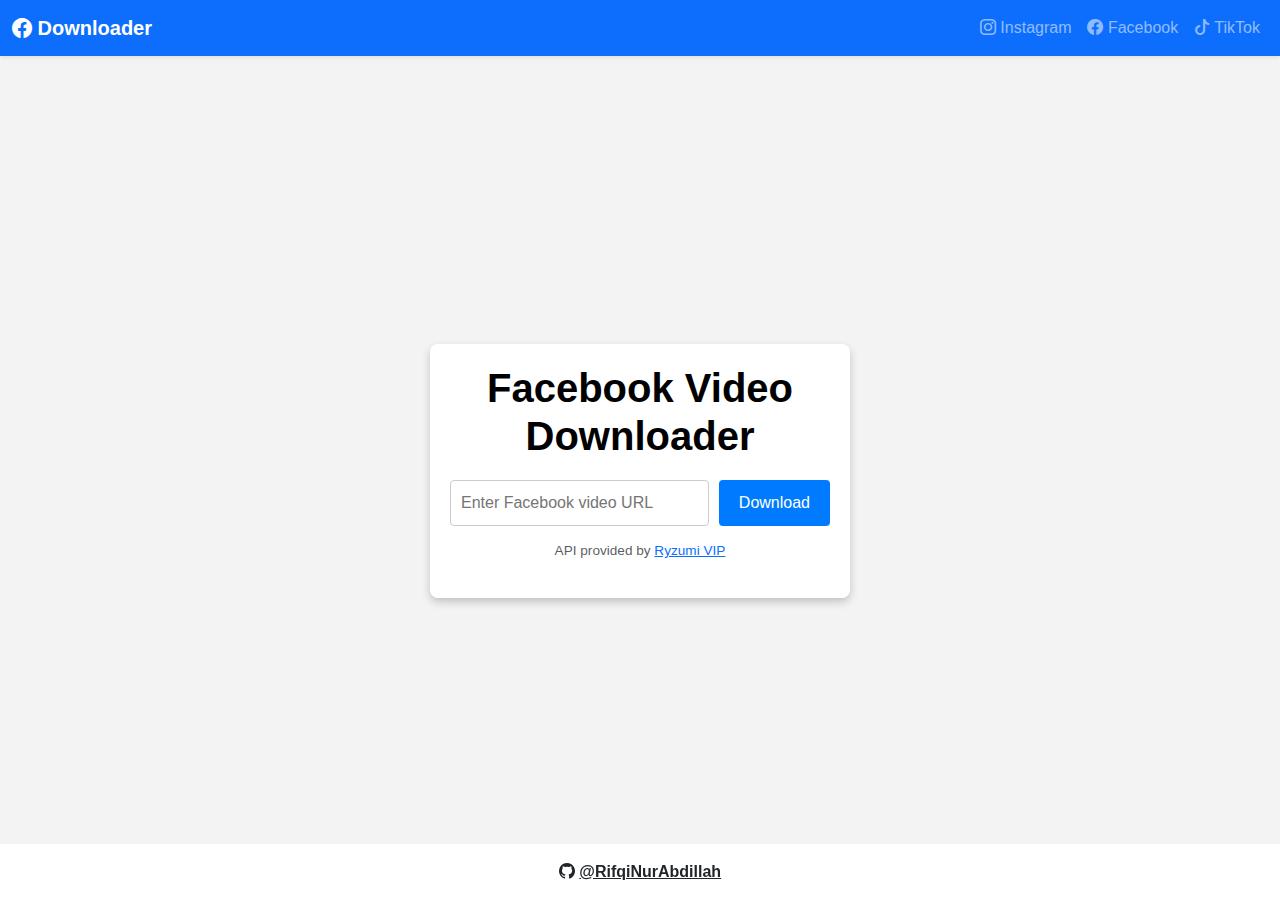
<file: index.html>
<!DOCTYPE html>
<html lang="en">
<head>
    <meta charset="UTF-8">
    <meta name="viewport" content="width=device-width, initial-scale=1.0">
    <title>Facebook Video Downloader</title>

    <!-- Bootstrap 5 -->
    <link href="https://cdn.jsdelivr.net/npm/bootstrap@5.3.0/dist/css/bootstrap.min.css" rel="stylesheet">

    <!-- Bootstrap Icons -->
    <link href="https://cdn.jsdelivr.net/npm/bootstrap-icons@1.11.1/font/bootstrap-icons.css" rel="stylesheet">

    <link rel="stylesheet" href="/css/style.css">
</head>
<body>

    <!-- NAVBAR -->
<nav class="navbar navbar-expand-lg navbar-dark bg-primary shadow-sm">
  <div class="container-fluid">

    <!-- Brand -->
    <a class="navbar-brand fw-bold" href="#">
      <i class="bi bi-facebook"></i> Downloader
    </a>

    <!-- Toggler -->
    <button class="navbar-toggler" type="button" data-bs-toggle="collapse" data-bs-target="#navMenu"
      aria-controls="navMenu" aria-expanded="false" aria-label="Toggle navigation">
      <span class="navbar-toggler-icon"></span>
    </button>

    <!-- Menu -->
    <div class="collapse navbar-collapse" id="navMenu">
      <ul class="navbar-nav ms-auto mb-2 mb-lg-0">
        <li class="nav-item"><a class="nav-link" href="indexig.html"><i class="bi bi-instagram"></i> Instagram</a></li>
        <li class="nav-item"><a class="nav-link" href="index.html"><i class="bi bi-facebook"></i> Facebook</a></li>
        <li class="nav-item"><a class="nav-link" href="indextiktok.html"><i class="bi bi-tiktok"></i> TikTok</a></li>
      </ul>
    </div>

  </div>
</nav>


    <!-- MAIN AREA -->
    <div class="container app-container">
        <div class="content-box">
            <h1>Facebook Video Downloader</h1>
            
            <form id="downloadFBForm">
                <input type="text" id="videoUrl" placeholder="Enter Facebook video URL" required>
                <button type="submit">Download</button>
            </form>

            <!-- Output muncul di bawah input -->
            <div id="results"></div>

            <!-- Credit API -->
            <p class="text-center mt-2 text-muted" style="font-size:0.85rem;">
                API provided by <a href="https://api.ryzumi.vip/" target="_blank">Ryzumi VIP</a>
            </p>
        </div>
    </div>

    </div>
    <footer class="bg-white text-center p-3 shadow-sm fixed-bottom">
        <p class="mb-0">
            <i class="bi bi-github"></i>
            <a href="https://github.com/RifqiNurAbdillah" target="_blank" class="fw-bold text-dark">@RifqiNurAbdillah</a>
        </p>
    </footer>
    <script src="/js/script.js"></script>
    <script src="https://cdn.jsdelivr.net/npm/bootstrap@5.3.0/dist/js/bootstrap.bundle.min.js"></script>



</body>
</html>
</file>
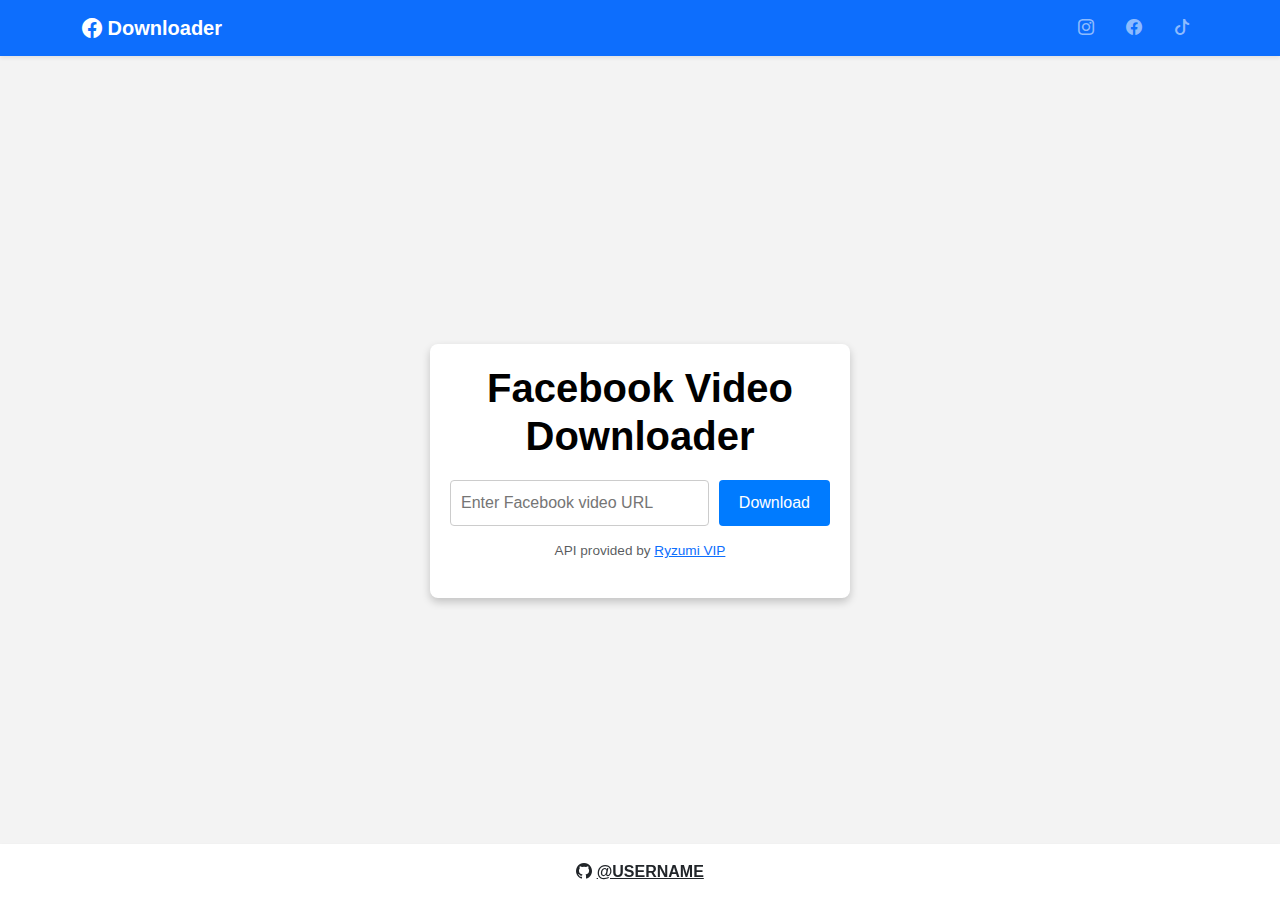
<file: templates/index.html>
<!DOCTYPE html>
<html lang="en">
<head>
    <meta charset="UTF-8">
    <meta name="viewport" content="width=device-width, initial-scale=1.0">
    <title>Facebook Video Downloader</title>

    <!-- Bootstrap 5 -->
    <link href="https://cdn.jsdelivr.net/npm/bootstrap@5.3.0/dist/css/bootstrap.min.css" rel="stylesheet">

    <!-- Bootstrap Icons -->
    <link href="https://cdn.jsdelivr.net/npm/bootstrap-icons@1.11.1/font/bootstrap-icons.css" rel="stylesheet">

    <link rel="stylesheet" href="/css/style.css">
</head>
<body>

    <!-- NAVBAR -->
    <nav class="navbar navbar-expand-lg navbar-dark bg-primary shadow-sm">
        <div class="container">
            <a class="navbar-brand fw-bold" href="#">
                <i class="bi bi-facebook"></i> Downloader
            </a>

            <button class="navbar-toggler" type="button" data-bs-toggle="collapse" data-bs-target="#navMenu">
                <span class="navbar-toggler-icon"></span>
            </button>

            <div class="collapse navbar-collapse text-center" id="navMenu">
                <ul class="navbar-nav ms-auto gap-3">
                    <li class="nav-item"><a class="nav-link" href="indexig.html"><i class="bi bi-instagram"></i></a></li>
                    <li class="nav-item"><a class="nav-link" href="index.html"><i class="bi bi-facebook"></i></a></li>
                    <li class="nav-item"><a class="nav-link" href="indextiktok.html"><i class="bi bi-tiktok"></i></a></li>
                </ul>
            </div>
        </div>
    </nav>

    <!-- MAIN AREA -->
    <div class="container app-container">
        <div class="content-box">
            <h1>Facebook Video Downloader</h1>
            
            <form id="downloadFBForm">
                <input type="text" id="videoUrl" placeholder="Enter Facebook video URL" required>
                <button type="submit">Download</button>
            </form>

            <!-- Output muncul di bawah input -->
            <div id="results"></div>

            <!-- Credit API -->
            <p class="text-center mt-2 text-muted" style="font-size:0.85rem;">
                API provided by <a href="https://api.ryzumi.vip/" target="_blank">Ryzumi VIP</a>
            </p>
        </div>
    </div>

    </div>
    <footer class="bg-white text-center p-3 shadow-sm fixed-bottom">
        <p class="mb-0">
            <i class="bi bi-github"></i>
            <a href="https://github.com/USERNAME" target="_blank" class="fw-bold text-dark">
                @USERNAME
            </a>
        </p>
    </footer>
    <script src="/js/script.js"></script>
    <script src="https://cdn.jsdelivr.net/npm/bootstrap@5.3.0/dist/js/bootstrap.bundle.min.js"></script>



</body>
</html>
</file>
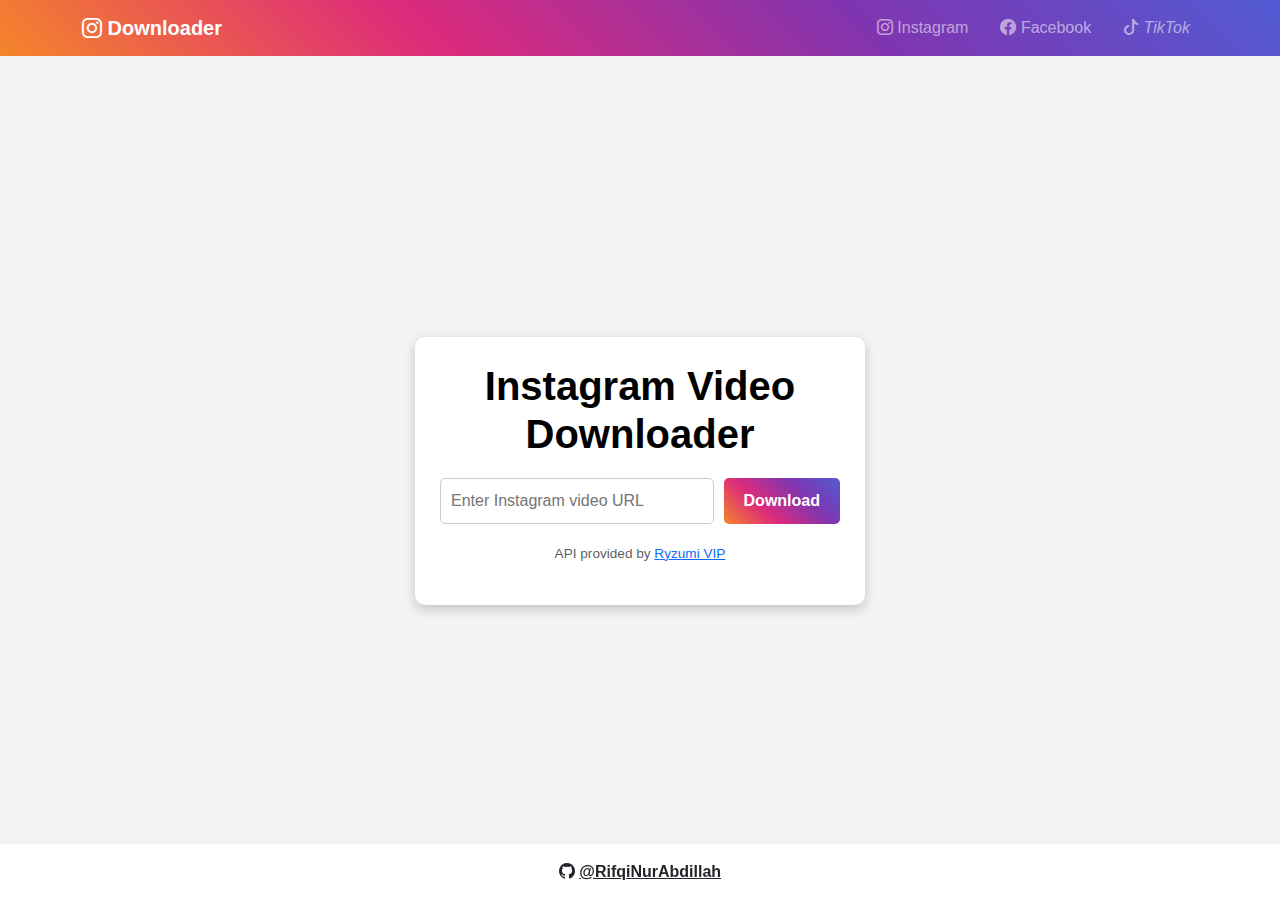
<file: indexig.html>
<!DOCTYPE html>
<html lang="en">
<head>
    <meta charset="UTF-8">
    <meta name="viewport" content="width=device-width, initial-scale=1.0">
    <title>Instagram Video Downloader</title>

    <!-- Bootstrap 5 -->
    <link href="https://cdn.jsdelivr.net/npm/bootstrap@5.3.0/dist/css/bootstrap.min.css" rel="stylesheet">

    <!-- Bootstrap Icons -->
    <link href="https://cdn.jsdelivr.net/npm/bootstrap-icons@1.11.1/font/bootstrap-icons.css" rel="stylesheet">

    <link rel="stylesheet" href="/css/styleig.css">
</head>
<body>

    <!-- NAVBAR -->
    <nav class="navbar navbar-expand-lg navbar-dark" style="background: linear-gradient(45deg, #f58529, #dd2a7b, #8134af, #515bd4);">
        <div class="container">
            <a class="navbar-brand fw-bold" href="#"><i class="bi bi-instagram"></i> Downloader</a>
            <button class="navbar-toggler" type="button" data-bs-toggle="collapse" data-bs-target="#navMenu">
                <span class="navbar-toggler-icon"></span>
            </button>

            <div class="collapse navbar-collapse" id="navMenu">
                <ul class="navbar-nav ms-auto gap-3">
                    <li class="nav-item"><a class="nav-link" href="indexig.html"><i class="bi bi-instagram"></i> Instagram</a></li>
                    <li class="nav-item"><a class="nav-link" href="index.html"><i class="bi bi-facebook"></i> Facebook</a></li>
                    <li class="nav-item"><a class="nav-link" href="indextiktok.html"><i class="bi bi-tiktok"> TikTok</i></a></li>
                </ul>
            </div>
        </div>
    </nav>

    <!-- MAIN AREA -->
    <div class="container app-container">
        <div class="content-box">
            <h1>Instagram Video Downloader</h1>
            <form id="downloadIGForm">
                <input type="text" id="igUrl" placeholder="Enter Instagram video URL" required>
                <button type="submit">Download</button>
            </form>

            <div id="results"></div>

            <p class="text-center mt-2 text-muted" style="font-size:0.85rem;">
                API provided by <a href="https://api.ryzumi.vip/" target="_blank">Ryzumi VIP</a>
            </p>
        </div>
    </div>

    <footer class="bg-white text-center p-3 shadow-sm fixed-bottom">
        <p class="mb-0">
            <i class="bi bi-github"></i>
            <a href="https://github.com/RifqiNurAbdillah" target="_blank" class="fw-bold text-dark">@RifqiNurAbdillah</a>
        </p>
    </footer>


    <script src="/js/scriptig.js"></script>
    <script src="https://cdn.jsdelivr.net/npm/bootstrap@5.3.0/dist/js/bootstrap.bundle.min.js"></script>

</body>
</html>
</file>
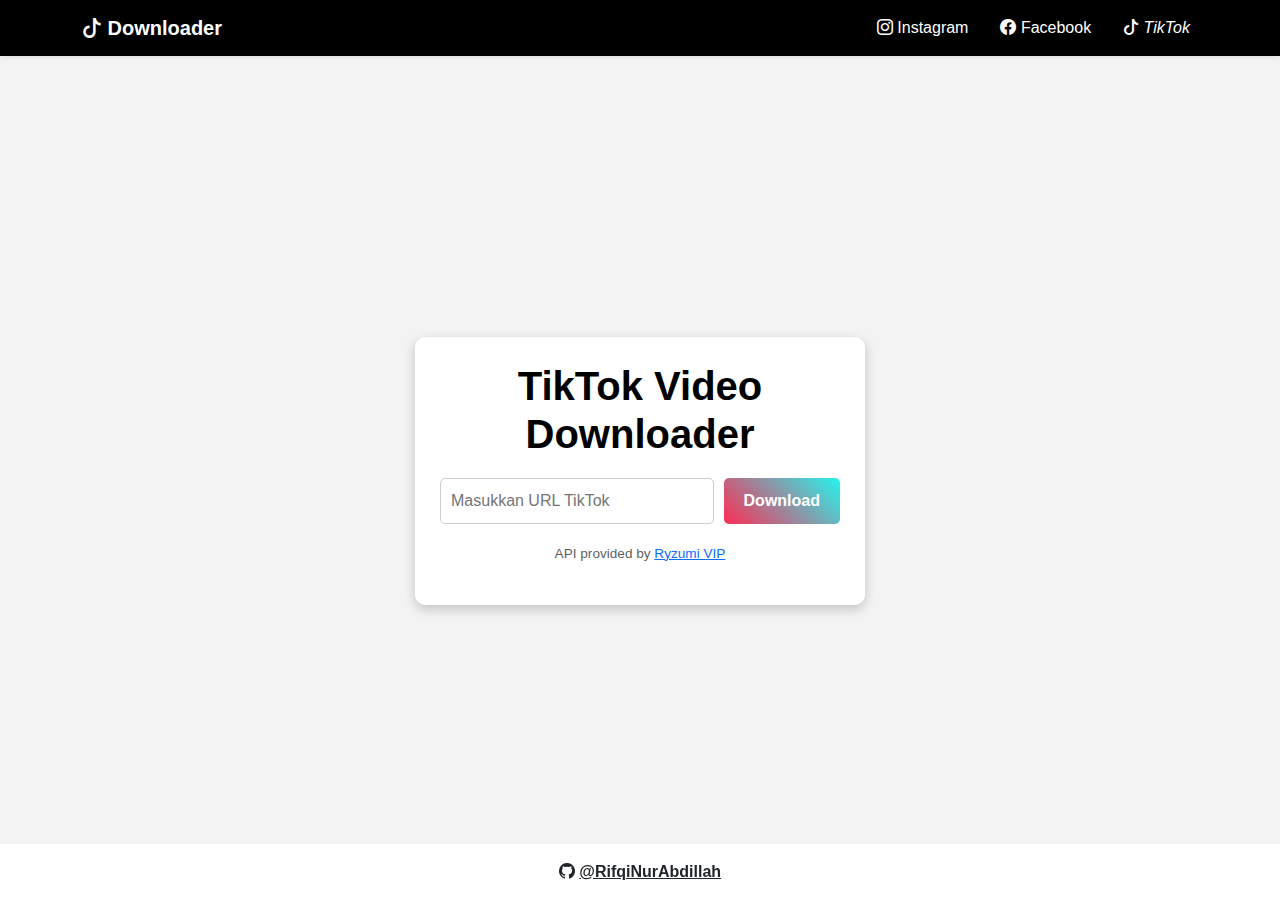
<file: indextiktok.html>
<!DOCTYPE html>
<html lang="id">
<head>
    <meta charset="UTF-8">
    <meta name="viewport" content="width=device-width, initial-scale=1.0">
    <title>TikTok Video Downloader</title>

    <!-- Bootstrap 5 -->
    <link href="https://cdn.jsdelivr.net/npm/bootstrap@5.3.0/dist/css/bootstrap.min.css" rel="stylesheet">
    <!-- Bootstrap Icons -->
    <link href="https://cdn.jsdelivr.net/npm/bootstrap-icons@1.11.1/font/bootstrap-icons.css" rel="stylesheet">
    <!-- CSS Custom -->
    <link rel="stylesheet" href="/css/styletiktok.css">
</head>
<body>

    <!-- NAVBAR -->
    <nav class="navbar navbar-expand-lg navbar-dark shadow-sm tiktok-navbar">
        <div class="container">
            <a class="navbar-brand fw-bold" href="#">
                <i class="bi bi-tiktok"></i> Downloader
            </a>

            <button class="navbar-toggler" type="button" data-bs-toggle="collapse" data-bs-target="#navMenu">
                <span class="navbar-toggler-icon"></span>
            </button>

            <div class="collapse navbar-collapse justify-content-end" id="navMenu">
                <ul class="navbar-nav gap-3">
                    <li class="nav-item"><a class="nav-link" href="indexig.html"><i class="bi bi-instagram"></i> Instagram</a></li>
                    <li class="nav-item"><a class="nav-link" href="index.html"><i class="bi bi-facebook"></i> Facebook</a></li>
                    <li class="nav-item"><a class="nav-link" href="indextiktok.html"><i class="bi bi-tiktok"> TikTok</i></a></li>
                </ul>
            </div>
        </div>
    </nav>

    <!-- MAIN AREA -->
    <div class="container app-container">
        <div class="content-box">
            <h1>TikTok Video Downloader</h1>
            
            <form id="downloadTTForm">
                <input type="text" id="videoUrl" placeholder="Masukkan URL TikTok" required>
                <button type="submit">Download</button>
            </form>

            <div id="results"></div>

            <p class="text-center mt-2 text-muted" style="font-size:0.85rem;">
                API provided by <a href="https://api.ryzumi.vip/" target="_blank">Ryzumi VIP</a>
            </p>
        </div>
    </div>

    <footer class="bg-white text-center p-3 shadow-sm fixed-bottom">
        <p class="mb-0">
            <i class="bi bi-github"></i>
            <a href="https://github.com/RifqiNurAbdillah" target="_blank" class="fw-bold text-dark">@RifqiNurAbdillah</a>
        </p>
    </footer>

    <script src="/js/scripttiktok.js"></script>
    <script src="https://cdn.jsdelivr.net/npm/bootstrap@5.3.0/dist/js/bootstrap.bundle.min.js"></script>
</body>
</html>
</file>
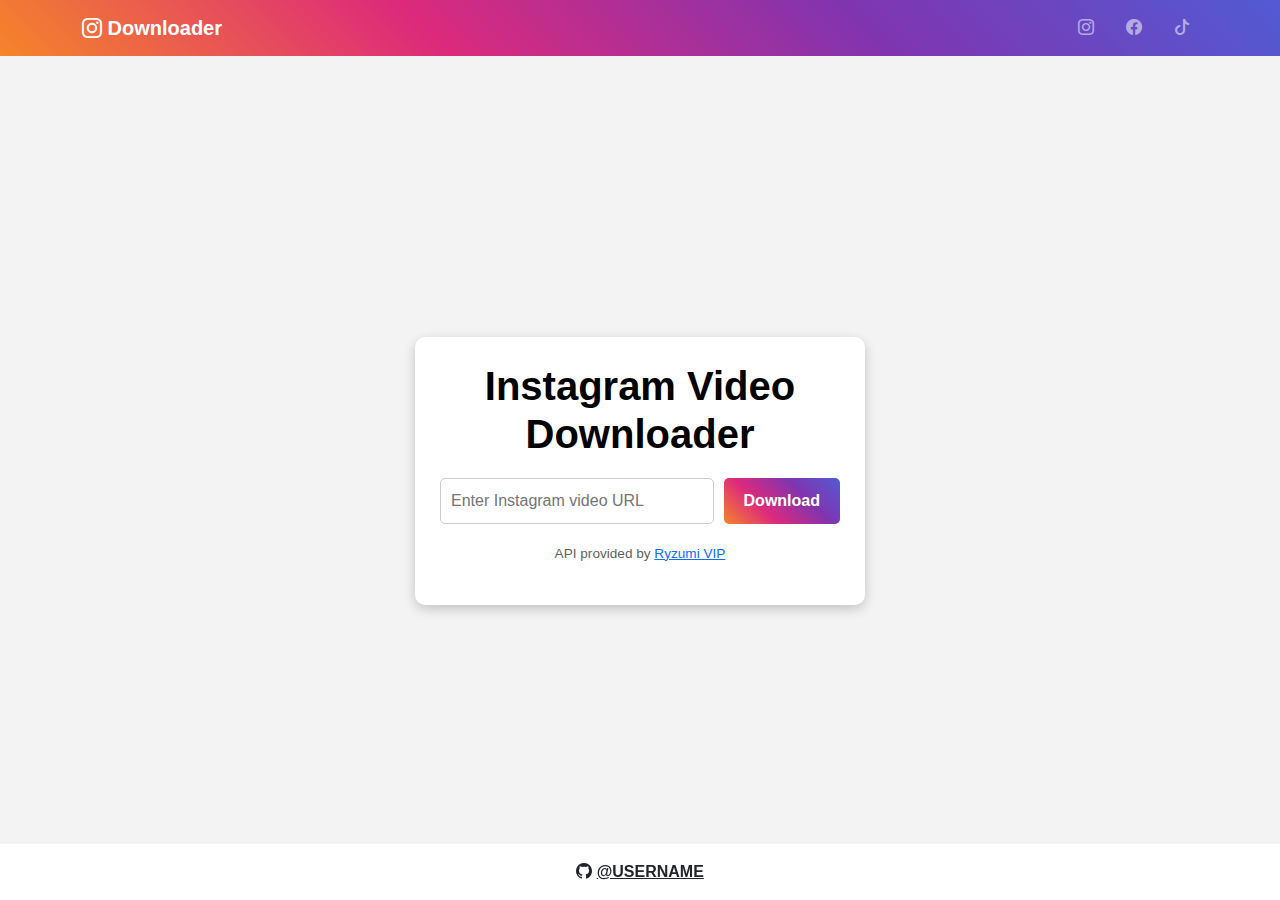
<file: templates/indexig.html>
<!DOCTYPE html>
<html lang="en">
<head>
    <meta charset="UTF-8">
    <meta name="viewport" content="width=device-width, initial-scale=1.0">
    <title>Instagram Video Downloader</title>

    <!-- Bootstrap 5 -->
    <link href="https://cdn.jsdelivr.net/npm/bootstrap@5.3.0/dist/css/bootstrap.min.css" rel="stylesheet">

    <!-- Bootstrap Icons -->
    <link href="https://cdn.jsdelivr.net/npm/bootstrap-icons@1.11.1/font/bootstrap-icons.css" rel="stylesheet">

    <link rel="stylesheet" href="/css/styleig.css">
</head>
<body>

    <!-- NAVBAR -->
    <nav class="navbar navbar-expand-lg navbar-dark" style="background: linear-gradient(45deg, #f58529, #dd2a7b, #8134af, #515bd4);">
        <div class="container">
            <a class="navbar-brand fw-bold" href="#"><i class="bi bi-instagram"></i> Downloader</a>
            <button class="navbar-toggler" type="button" data-bs-toggle="collapse" data-bs-target="#navMenu">
                <span class="navbar-toggler-icon"></span>
            </button>

            <div class="collapse navbar-collapse" id="navMenu">
                <ul class="navbar-nav ms-auto gap-3">
                    <li class="nav-item"><a class="nav-link" href="indexig.html"><i class="bi bi-instagram"></i></a></li>
                    <li class="nav-item"><a class="nav-link" href="index.html"><i class="bi bi-facebook"></i></a></li>
                    <li class="nav-item"><a class="nav-link" href="indextiktok.html"><i class="bi bi-tiktok"></i></a></li>
                </ul>
            </div>
        </div>
    </nav>

    <!-- MAIN AREA -->
    <div class="container app-container">
        <div class="content-box">
            <h1>Instagram Video Downloader</h1>
            <form id="downloadIGForm">
                <input type="text" id="igUrl" placeholder="Enter Instagram video URL" required>
                <button type="submit">Download</button>
            </form>

            <div id="results"></div>

            <p class="text-center mt-2 text-muted" style="font-size:0.85rem;">
                API provided by <a href="https://api.ryzumi.vip/" target="_blank">Ryzumi VIP</a>
            </p>
        </div>
    </div>

    <footer class="bg-white text-center p-3 shadow-sm fixed-bottom">
        <p class="mb-0">
            <i class="bi bi-github"></i>
            <a href="https://github.com/USERNAME" target="_blank" class="fw-bold text-dark">@USERNAME</a>
        </p>
    </footer>


    <script src="/js/scriptig.js"></script>
    <script src="https://cdn.jsdelivr.net/npm/bootstrap@5.3.0/dist/js/bootstrap.bundle.min.js"></script>

</body>
</html>
</file>
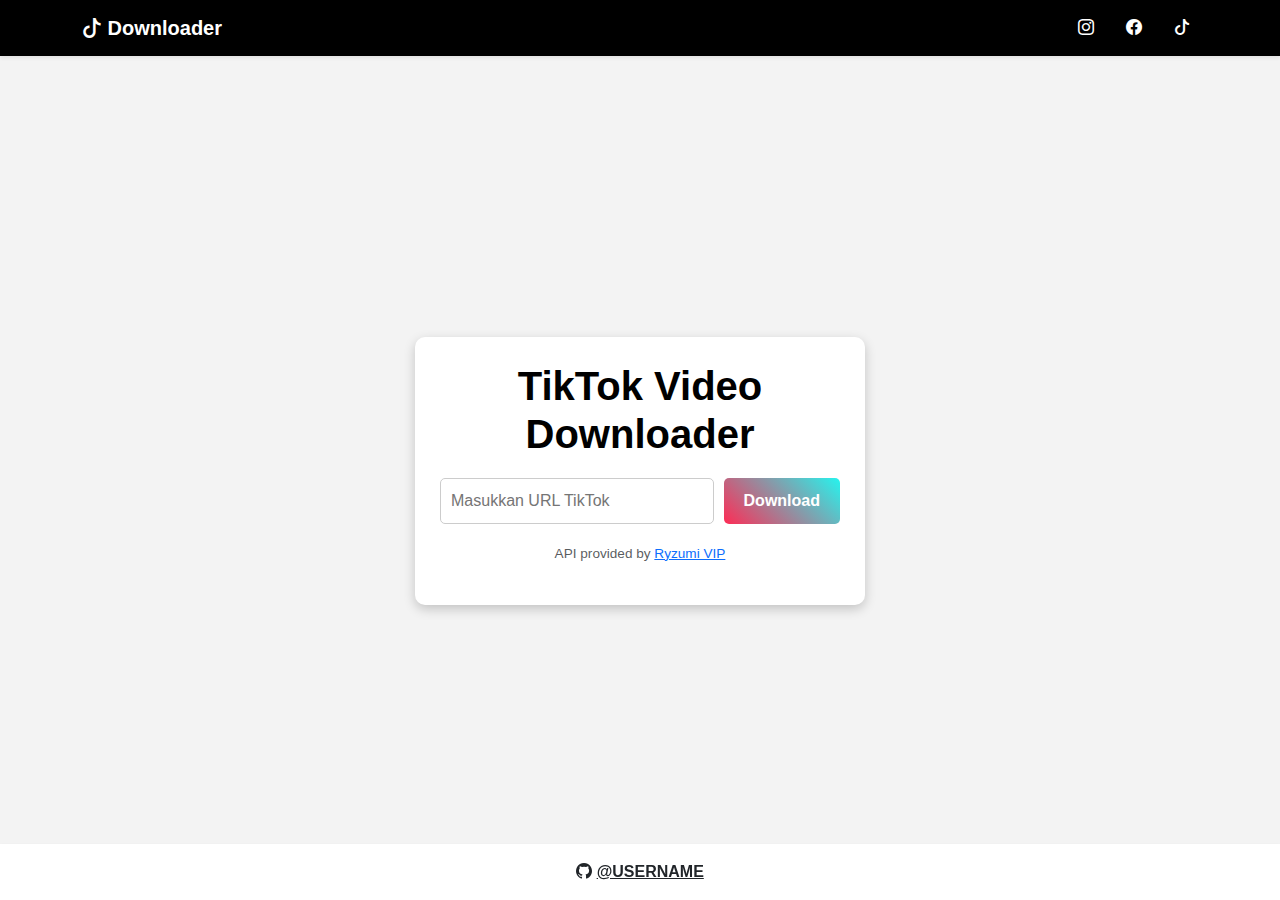
<file: templates/indextiktok.html>
<!DOCTYPE html>
<html lang="id">
<head>
    <meta charset="UTF-8">
    <meta name="viewport" content="width=device-width, initial-scale=1.0">
    <title>TikTok Video Downloader</title>

    <!-- Bootstrap 5 -->
    <link href="https://cdn.jsdelivr.net/npm/bootstrap@5.3.0/dist/css/bootstrap.min.css" rel="stylesheet">
    <!-- Bootstrap Icons -->
    <link href="https://cdn.jsdelivr.net/npm/bootstrap-icons@1.11.1/font/bootstrap-icons.css" rel="stylesheet">
    <!-- CSS Custom -->
    <link rel="stylesheet" href="/css/styletiktok.css">
</head>
<body>

    <!-- NAVBAR -->
    <nav class="navbar navbar-expand-lg navbar-dark shadow-sm tiktok-navbar">
        <div class="container">
            <a class="navbar-brand fw-bold" href="#">
                <i class="bi bi-tiktok"></i> Downloader
            </a>

            <button class="navbar-toggler" type="button" data-bs-toggle="collapse" data-bs-target="#navMenu">
                <span class="navbar-toggler-icon"></span>
            </button>

            <div class="collapse navbar-collapse justify-content-end" id="navMenu">
                <ul class="navbar-nav gap-3">
                    <li class="nav-item"><a class="nav-link" href="indexig.html"><i class="bi bi-instagram"></i></a></li>
                    <li class="nav-item"><a class="nav-link" href="index.html"><i class="bi bi-facebook"></i></a></li>
                    <li class="nav-item"><a class="nav-link" href="indextiktok.html"><i class="bi bi-tiktok"></i></a></li>
                </ul>
            </div>
        </div>
    </nav>

    <!-- MAIN AREA -->
    <div class="container app-container">
        <div class="content-box">
            <h1>TikTok Video Downloader</h1>
            
            <form id="downloadTTForm">
                <input type="text" id="videoUrl" placeholder="Masukkan URL TikTok" required>
                <button type="submit">Download</button>
            </form>

            <div id="results"></div>

            <p class="text-center mt-2 text-muted" style="font-size:0.85rem;">
                API provided by <a href="https://api.ryzumi.vip/" target="_blank">Ryzumi VIP</a>
            </p>
        </div>
    </div>

    <footer class="bg-white text-center p-3 shadow-sm fixed-bottom">
        <p class="mb-0">
            <i class="bi bi-github"></i>
            <a href="https://github.com/USERNAME" target="_blank" class="fw-bold text-dark">
                @USERNAME
            </a>
        </p>
    </footer>

    <script src="/js/scripttiktok.js"></script>
    <script src="https://cdn.jsdelivr.net/npm/bootstrap@5.3.0/dist/js/bootstrap.bundle.min.js"></script>
</body>
</html>
</file>
<file: css/style.css>
body {
    font-family: Arial, sans-serif;
    background-color: #f3f3f3;
    margin: 0;
    padding: 0;
}


.app-container {
    display: flex;
    justify-content: center;
    align-items: center;
    min-height: calc(100vh - 70px);
}


.content-box {
    text-align: center;
    background: #fff;
    padding: 20px;
    border-radius: 8px;
    width: 420px;
    max-width: 95%;
    box-shadow: 0 4px 8px rgba(0, 0, 0, 0.2);
}

h1 {
    margin-bottom: 20px;
    color: #333;
}

h1 {
    margin-bottom: 20px;
    font-weight: bold;
    color: #000; 
}


form {
    display: flex;
    gap: 10px;
}

input {
    flex: 1;
    padding: 10px;
    border: 1px solid #ccc;
    border-radius: 4px;
}

button {
    padding: 10px 20px;
    border: none;
    background-color: #007bff;
    color: #fff;
    border-radius: 4px;
    cursor: pointer;
}

button:hover {
    background-color: #0056b3;
}

#results {
    margin-top: 15px;
}

.result-box {
    background: #fafafa;
    padding: 12px;
    border-radius: 6px;
    box-shadow: 0 0 5px #0001;
    text-align: center;
}

.result-box img {
    width: 150px;
    border-radius: 6px;
    margin-bottom: 8px;
}

.download-btn {
    display: block;
    margin-top: 6px;
    padding: 8px;
    background: #007bff;
    color: #fff;
    text-decoration: none;
    border-radius: 4px;
    font-weight: bold;
}

.download-btn:hover {
    background: #0056b3;
}



@media (max-width: 991.98px) {
    .navbar-collapse {
        justify-content: flex-end;
    }
}
</file>
<file: css/styleig.css>
body {
    font-family: Arial, sans-serif;
    background-color: #f3f3f3;
    margin: 0;
    padding: 0;
}

.app-container {
    display: flex;
    justify-content: center;
    align-items: center;
    min-height: calc(100vh - 70px);
}

.content-box {
    text-align: center;
    background: #fff;
    padding: 25px;
    border-radius: 10px;
    width: 450px;
    max-width: 95%;
    box-shadow: 0 4px 12px rgba(0,0,0,0.2);
}

h1 {
    margin-bottom: 20px;
    color: #833ab4; 
}

h1 {
    margin-bottom: 20px;
    font-weight: bold;
    color: #000;
}


form {
    display: flex;
    gap: 10px;
}

input {
    flex: 1;
    padding: 10px;
    border: 1px solid #ccc;
    border-radius: 5px;
}

button {
    padding: 10px 20px;
    border: none;
    background: linear-gradient(45deg, #f58529, #dd2a7b, #8134af, #515bd4);
    color: #fff;
    border-radius: 5px;
    cursor: pointer;
    font-weight: bold;
}

button:hover {
    opacity: 0.9;
}

#results {
    margin-top: 20px;
}

.result-box {
    background: #fafafa;
    padding: 15px;
    border-radius: 8px;
    margin-bottom: 15px;
    text-align: center;
    box-shadow: 0 2px 6px rgba(0,0,0,0.1);
}

.result-box img {
    width: 180px;
    border-radius: 6px;
    margin-bottom: 10px;
}

.download-btn {
    display: inline-block;
    padding: 8px 15px;
    background: linear-gradient(45deg, #f58529, #dd2a7b, #8134af, #515bd4);
    color: #fff;
    text-decoration: none;
    border-radius: 5px;
    font-weight: bold;
}

.download-btn:hover {
    opacity: 0.9;
}

@media (max-width: 991.98px) {
    .navbar-collapse {
        justify-content: flex-end;
    }
}
</file>
<file: css/styletiktok.css>
body {
    font-family: Arial, sans-serif;
    background-color: #f3f3f3;
    margin: 0;
    padding: 0;
}

.navbar {
    background-color: #000; 
}

.navbar .navbar-brand {
    color: #fff; 
}



.navbar .nav-link {
    color: #fff; 
}

.navbar .nav-link:hover {
    color: #25f4ee; 
}


.app-container {
    display: flex;
    justify-content: center;
    align-items: center;
    min-height: calc(100vh - 70px);
}

.content-box {
    text-align: center;
    background: #fff;
    padding: 25px;
    border-radius: 10px;
    width: 450px;
    max-width: 95%;
    box-shadow: 0 4px 12px rgba(0,0,0,0.2);
}


h1 {
    margin-bottom: 20px;
    font-weight: bold;
    color: #000; 
}


form {
    display: flex;
    gap: 10px;
}

input {
    flex: 1;
    padding: 10px;
    border: 1px solid #ccc;
    border-radius: 5px;
}

button {
    padding: 10px 20px;
    border: none;
    background: linear-gradient(45deg, #fe2c55, #25f4ee); 
    color: #fff;
    border-radius: 5px;
    cursor: pointer;
    font-weight: bold;
    transition: 0.3s;
}

button:hover {
    opacity: 0.9;
}


#results {
    margin-top: 20px;
}

.result-box {
    background: #fafafa;
    padding: 15px;
    border-radius: 8px;
    margin-bottom: 15px;
    text-align: center;
    box-shadow: 0 2px 6px rgba(0,0,0,0.1);
}

.result-box img {
    width: 180px;
    border-radius: 6px;
    margin-bottom: 10px;
}


.download-btn {
    display: inline-block;
    padding: 8px 15px;
    background: linear-gradient(45deg, #fe2c55, #25f4ee); /* merah → cyan */
    color: #fff;
    text-decoration: none;
    border-radius: 5px;
    font-weight: bold;
    transition: 0.3s;
}

.download-btn:hover {
    opacity: 0.9;
}

/* MOBILE FIX */
@media (max-width: 500px) {
    form {
        flex-direction: column;
    }
    button {
        width: 100%;
    }
}
</file>
